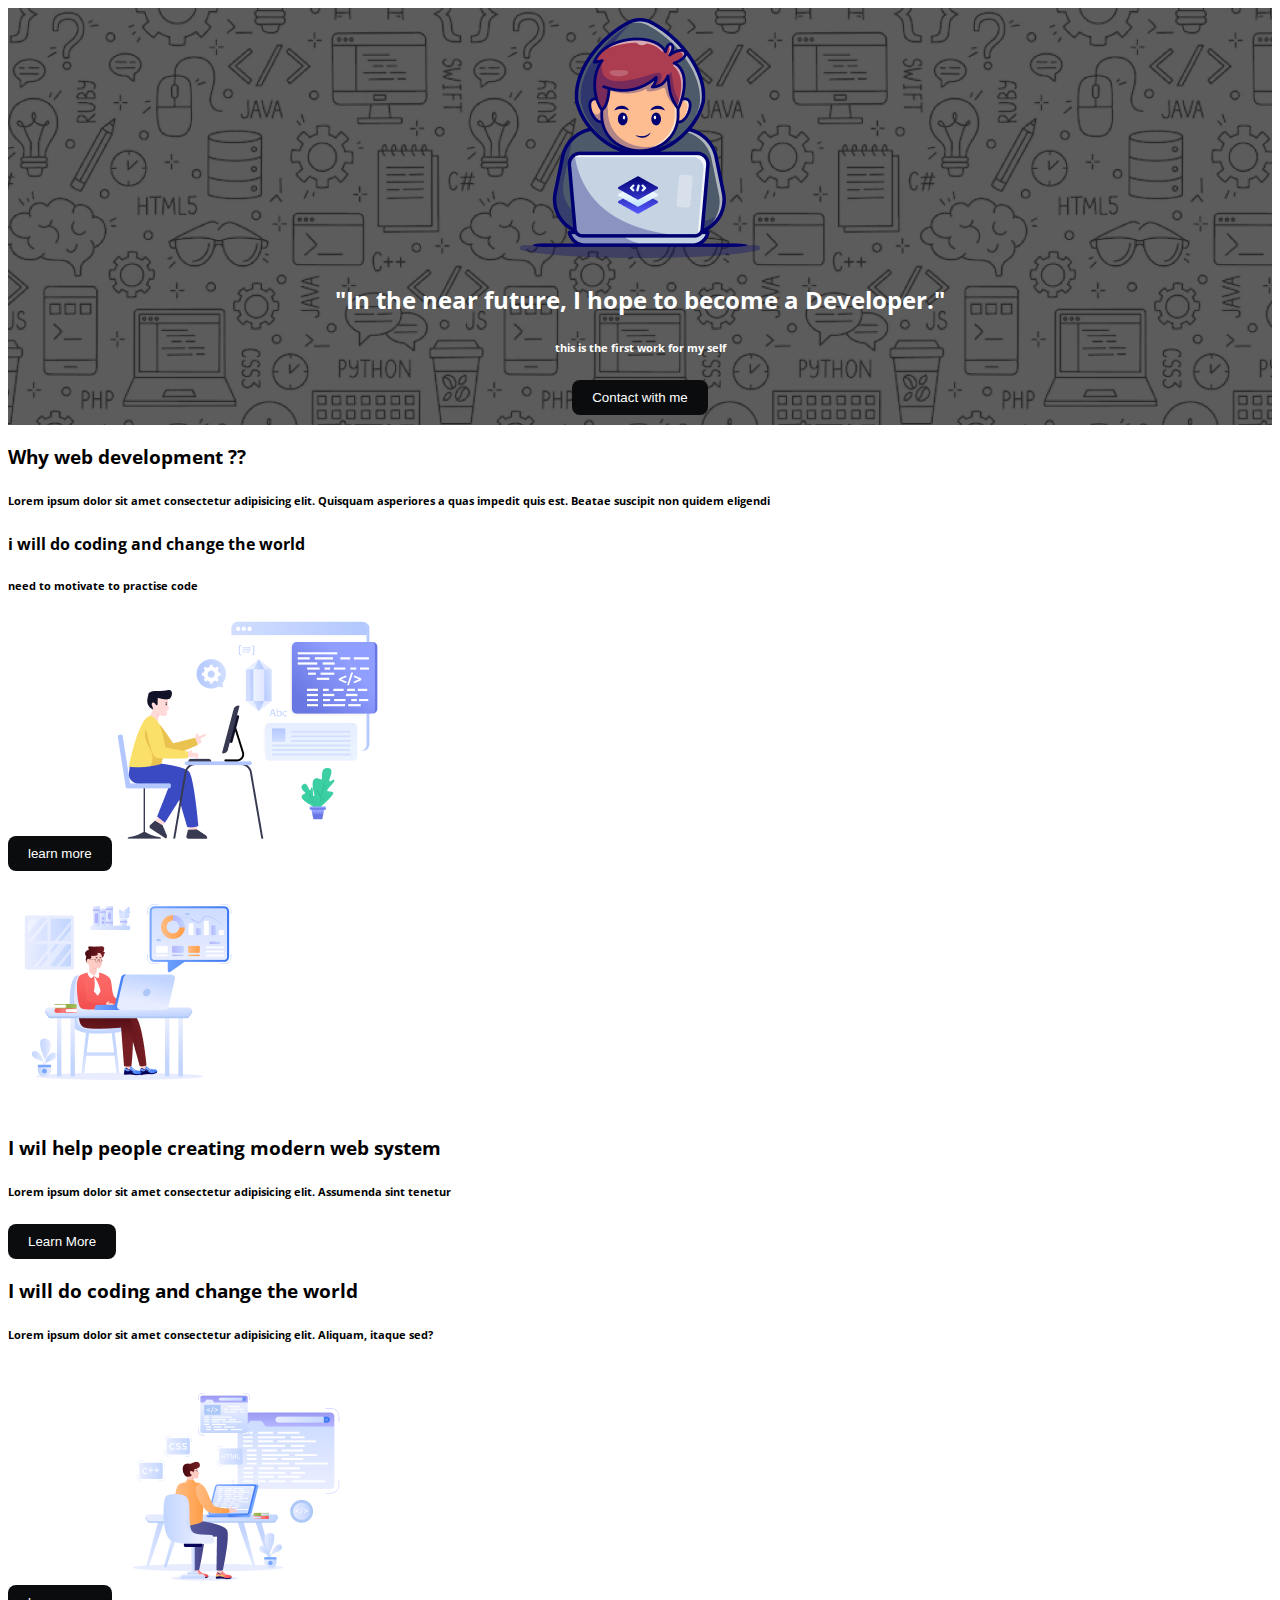
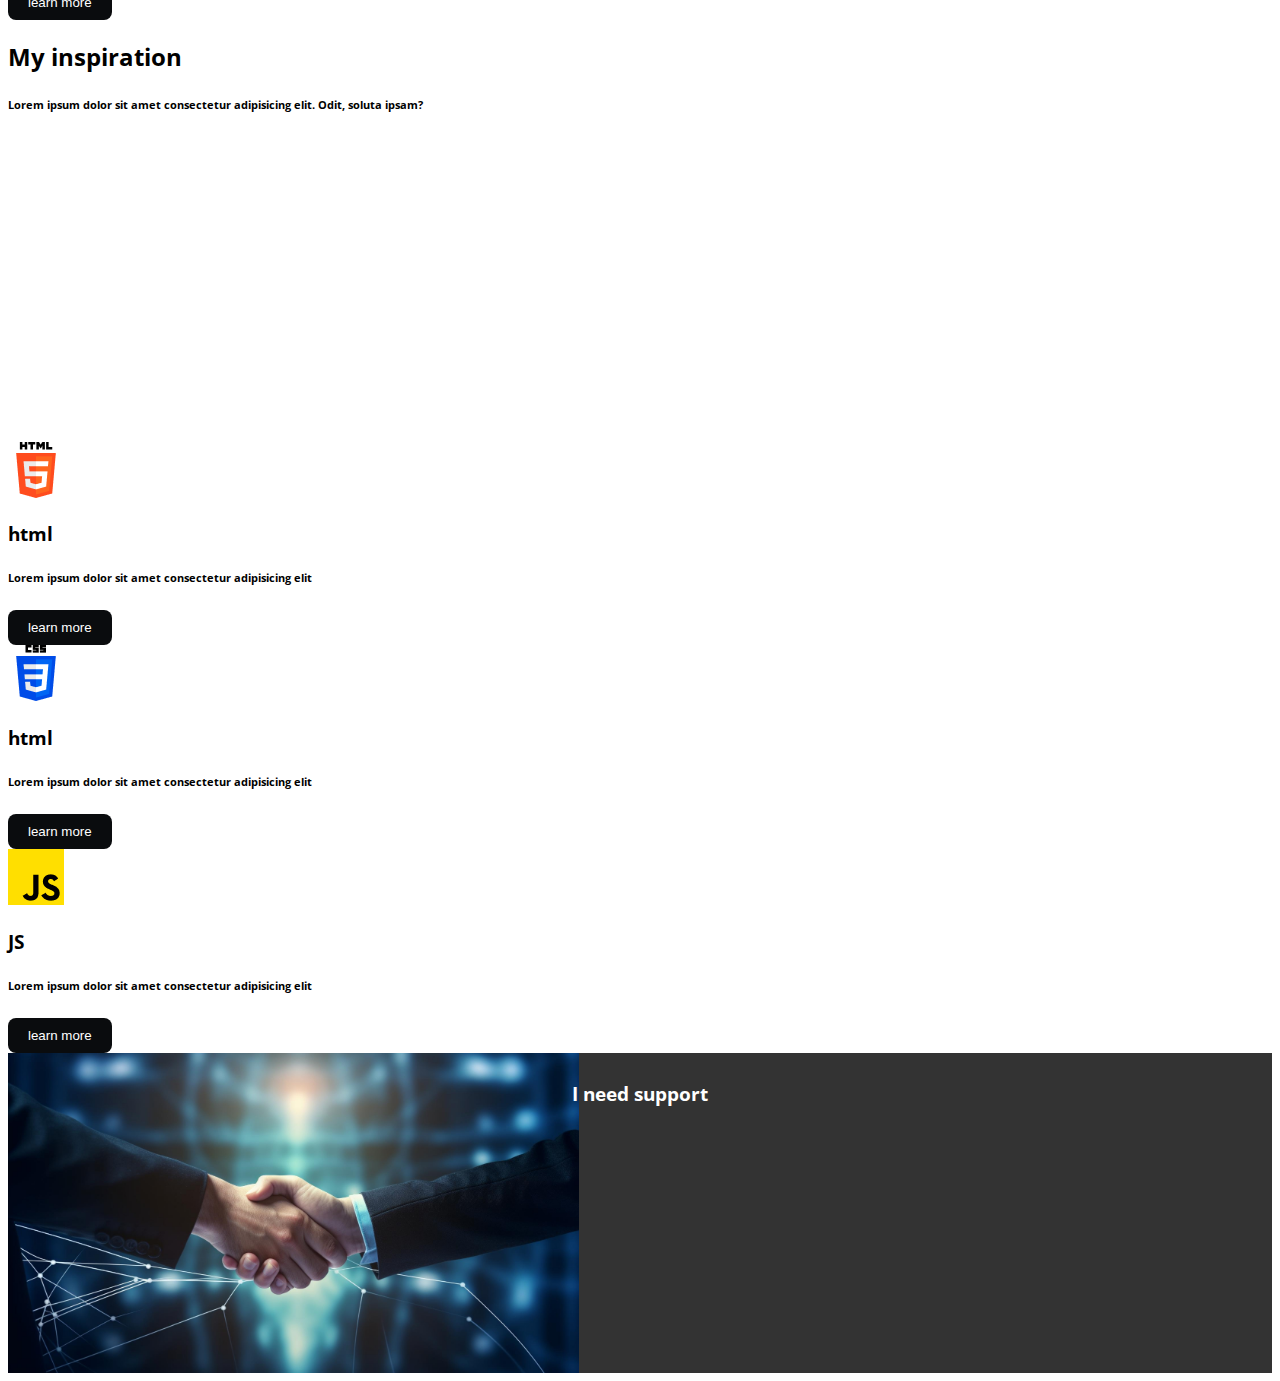
<file: index.html>
<!DOCTYPE html>
<html lang="en">
<head>
    <meta charset="UTF-8">
    <meta name="viewport" content="width=device-width, initial-scale=1.0">
    <title>Document</title>
    <link rel="preconnect" href="https://fonts.googleapis.com">
<link rel="preconnect" href="https://fonts.gstatic.com" crossorigin>
<link href="https://fonts.googleapis.com/css2?family=Open+Sans:ital,wght@0,300..800;1,300..800&display=swap" rel="stylesheet">
    <link rel="stylesheet" href="style.css">
    <style> 
     
    </style>
</head>



<body class="open-sans-normal">
    
    <div class="header">
        <header>
            <img src="assets\Group.png" alt="">
           
             <h2> "In the near future, I hope to 
                 become a Developer."
                 </h2>
                 <h6> this is the first work for my self</h6>
                 <button>
                     Contact with me
                 </button>
             
         </header>
    </div>
    <div class="goal">
        <h3>Why web development ??</h3>
        <h6>Lorem ipsum dolor sit amet consectetur adipisicing elit. Quisquam asperiores a quas impedit quis est. Beatae suscipit non quidem eligendi</h6>
        <div class="coding">
            <h4>
                i will do coding and change the world
            </h4>
            <h6>
                need to motivate to practise code
            </h6>
            <button>
                learn more
            </button>
            <img src="./assets/Layer_1.png" alt="">
           
        </div>

        <div class="group3">
            <img src="./assets/Group 3.png" alt="">
            <h3> I wil help people creating modern web system </h3>
            <h6>Lorem ipsum dolor sit amet consectetur adipisicing elit. Assumenda sint tenetur

            </h6>
            <button>Learn More</button>

        </div>
        <div class="group4">
            <h3> I will do coding and change the world</h3>
            <h6>Lorem ipsum dolor sit amet consectetur adipisicing elit. Aliquam, itaque sed?</h6>
<button>learn more</button>
<img src="./assets/Group 4.png" alt="">
        </div>
    </div>


    <div class="inspiration">
    <h2>My inspiration</h2>
    <h6>Lorem ipsum dolor sit amet consectetur adipisicing elit. Odit, soluta ipsam?
    </h6>
<div>
    <iframe width="400" height="300" src="https://www.youtube.com/embed/S-gIFz-uYNw" title="এই ৪ টা কাজ করলে CSE স্টুডেন্ট হিসেবে ক্যারিয়ার নিশ্চিত | CSE Career Guideline | Jhankar Mahbub" frameborder="0" allow="accelerometer; autoplay; clipboard-write; encrypted-media; gyroscope; picture-in-picture; web-share" referrerpolicy="strict-origin-when-cross-origin" allowfullscreen></iframe>
</div>
   </div>


<div class="target">
  <div class="html">
    <img src="./assets/html.png" alt="">
    <h3>html</h3>
    <h6>Lorem ipsum dolor sit amet consectetur adipisicing elit
    </h6>
    <button>learn more</button>
  </div>
  <div class="css">
    <img src="./assets/css.png" alt="">
    <h3>html</h3>
    <h6>Lorem ipsum dolor sit amet consectetur adipisicing elit
    </h6>
    <button>learn more</button>

</div>
<div class="css">
    <img src="./assets/js.png" alt="">
    <h3>JS</h3>
    <h6>Lorem ipsum dolor sit amet consectetur adipisicing elit
    </h6>
    <button>learn more</button>
    
</div>
    
 
</div>
 <div class="footer">
    <div><h3>I need support</h3></div>
 </div>

   
</body>
</html>
</file>
<file: style.css>
.open-sans-normal {
  font-family: "Open Sans", sans-serif;
  font-optical-sizing:auto;
  font-style: normal;
  font-variation-settings: 
    "wdth" 100;
}


.header{
   
background-image: url("assets/Hero-bg.png");
background-size:contain;
   
    height:auto;  background-color: #333;
    color: white;
    padding: 10px 0;
    text-align: center;
}
.footer
{
  background-image: url("assets/handshake.jpg");
  background-size: contain;
  height: 300px;
  width:100%;
 

     background-color: #333;
    color: #fff;
    text-align: center;
    padding: 10px 0;
    position:relative;
    width: 100%;
    bottom: 0;
   background-repeat:no-repeat;
}

button {
  background-color: #0a0c0e;
  color: #fff;
  padding: 10px 20px;
  border: none;
  border-radius: 8px;
  cursor: pointer;
}
</file>
